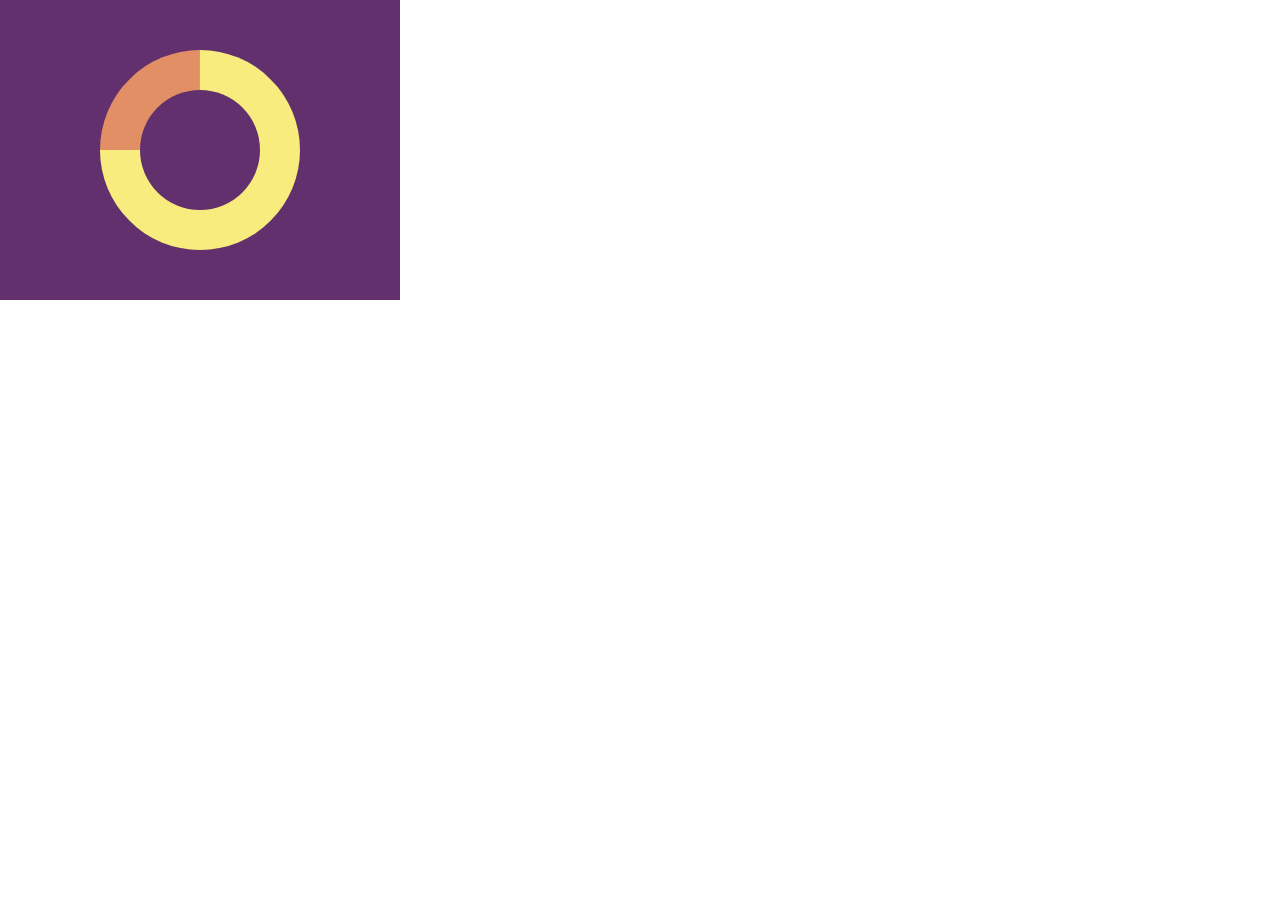
<file: cssbattle/160/index.html>
<!DOCTYPE html>
<html lang="en">
<head>
    <meta charset="UTF-8">
    <meta name="viewport" content="width=device-width, initial-scale=1.0">
    <title>Document</title>
    <link rel="stylesheet" href="main.css">
</head>
<body>
    <div class="container">
        <div class="circle"></div>
    </div>
</body>
</html>
</file>
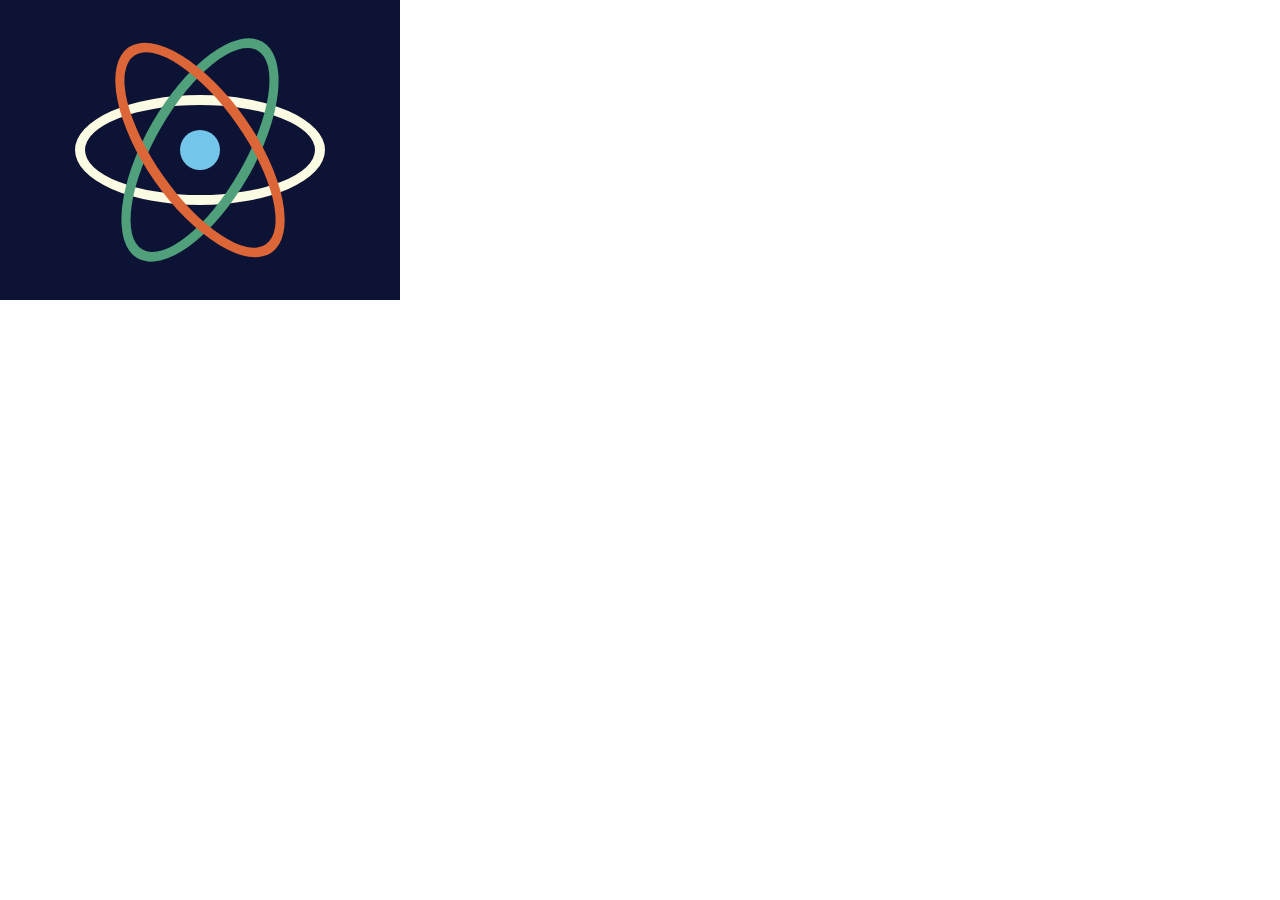
<file: cssbattle/167/index.html>
<!DOCTYPE html>
<html lang="en">
<head>
    <meta charset="UTF-8">
    <meta name="viewport" content="width=device-width, initial-scale=1.0">
    <title>Document</title>
    <link rel="stylesheet" href="main.css">
</head>
<body>
    <div class="container">
        <div class="circle center"></div>
        <div class="ellipse e1 center"></div>
        <div class="ellipse e2 center"></div>
        <div class="ellipse e3 center"></div>
    </div>
</body>
</html>
</file>
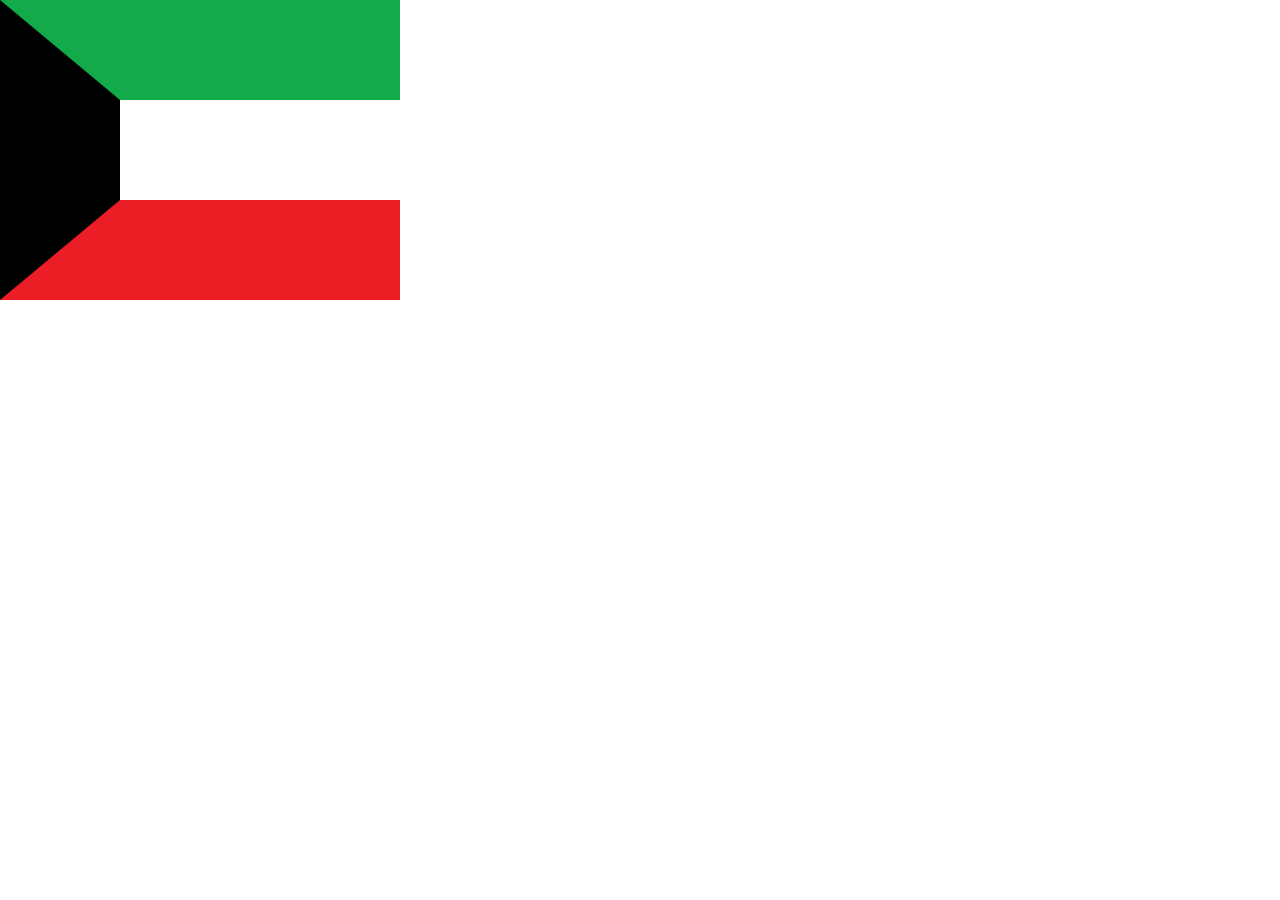
<file: cssbattle/180/index.html>
<!DOCTYPE html>
<html lang="en">
<head>
    <meta charset="UTF-8">
    <meta name="viewport" content="width=device-width, initial-scale=1.0">
    <title>Document</title>
    <link rel="stylesheet" href="main.css">
</head>
<body>
    <div class="container"></div>
</body>
</html>
</file>
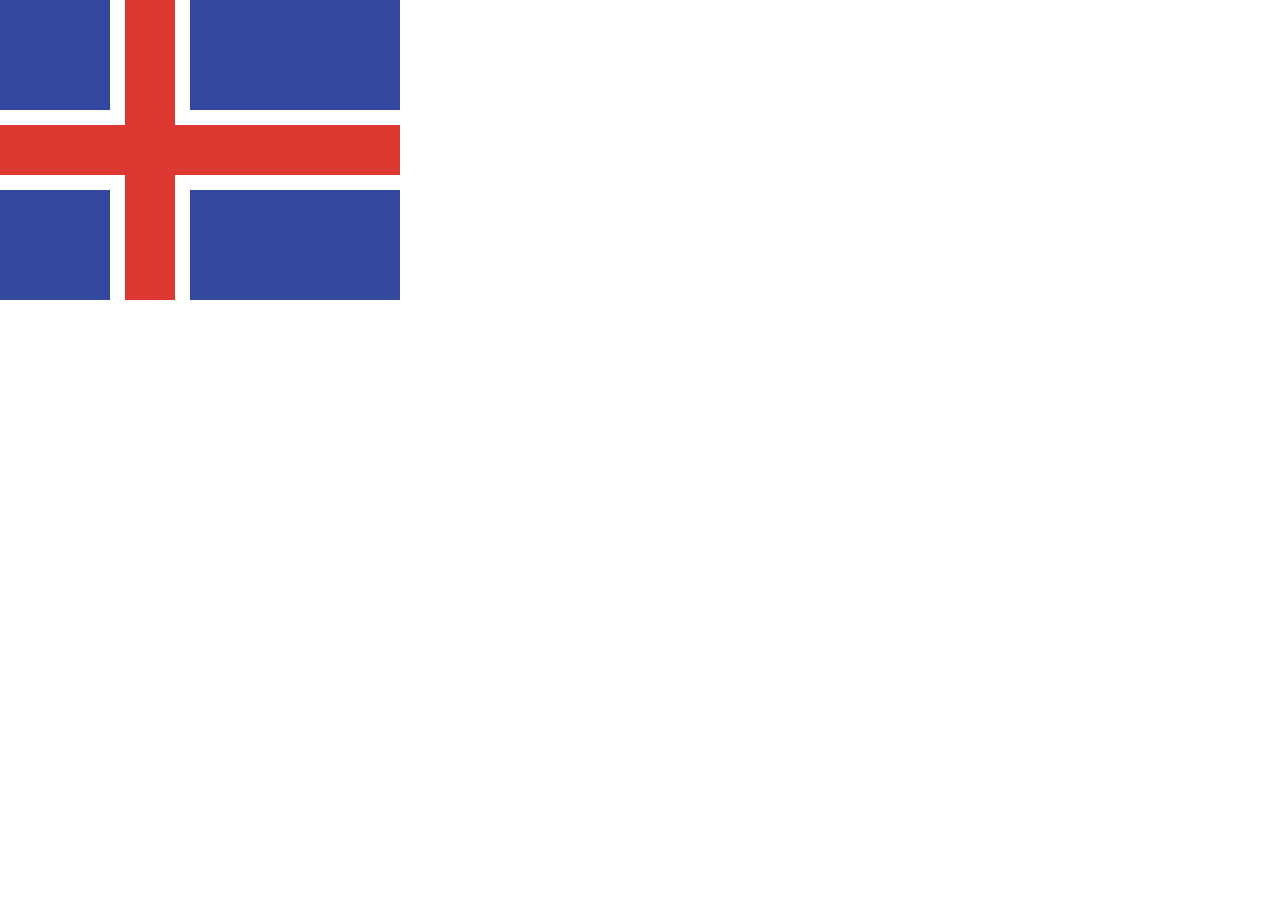
<file: cssbattle/181/index.html>
<!DOCTYPE html>
<html lang="en">
<head>
    <meta charset="UTF-8">
    <meta name="viewport" content="width=device-width, initial-scale=1.0">
    <title>Document</title>
    <link rel="stylesheet" href="main.css">
</head>
<body>
    <div class="container">
        <div class="rect r1"></div>
        <div class="rect r2"></div>
        <div class="rect r3"></div>
        <div class="rect r4"></div>
    </div>
</body>
</html>
</file>
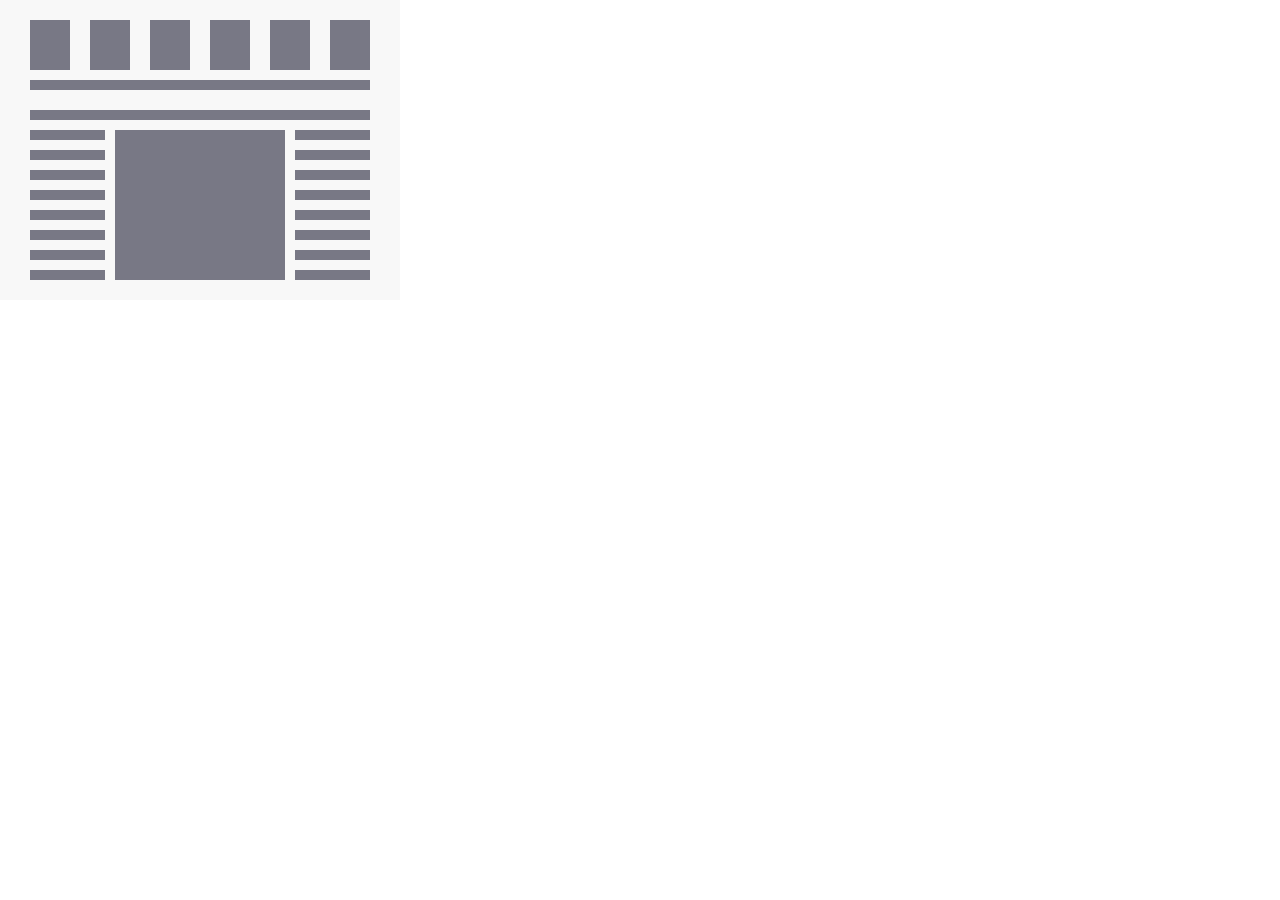
<file: cssbattle/214/index.html>
<!DOCTYPE html>
<html lang="en">
<head>
    <meta charset="UTF-8">
    <meta name="viewport" content="width=device-width, initial-scale=1.0">
    <title>Document</title>
    <link rel="stylesheet" href="main.css">
</head>
<body>
    <div class="container">
        <div class="row r1">
            <div class="rect"></div>
            <div class="rect"></div>
            <div class="rect"></div>
            <div class="rect"></div>
            <div class="rect"></div>
            <div class="rect"></div>
        </div>
        <div class="row r2">
            <div class="line"></div>
            <div class="line"></div>
        </div>
        <div class="row r3">
            <div class="cascade">
                <div class="dzoxik"></div>
                <div class="dzoxik"></div>
                <div class="dzoxik"></div>
                <div class="dzoxik"></div>
                <div class="dzoxik"></div>
                <div class="dzoxik"></div>
                <div class="dzoxik"></div>
                <div class="dzoxik"></div>
            </div>
            <div class="meeec"></div>
            <div class="cascade">
                <div class="dzoxik"></div>
                <div class="dzoxik"></div>
                <div class="dzoxik"></div>
                <div class="dzoxik"></div>
                <div class="dzoxik"></div>
                <div class="dzoxik"></div>
                <div class="dzoxik"></div>
                <div class="dzoxik"></div>
            </div>
        </div>
    </div>
</body>
</html>
</file>
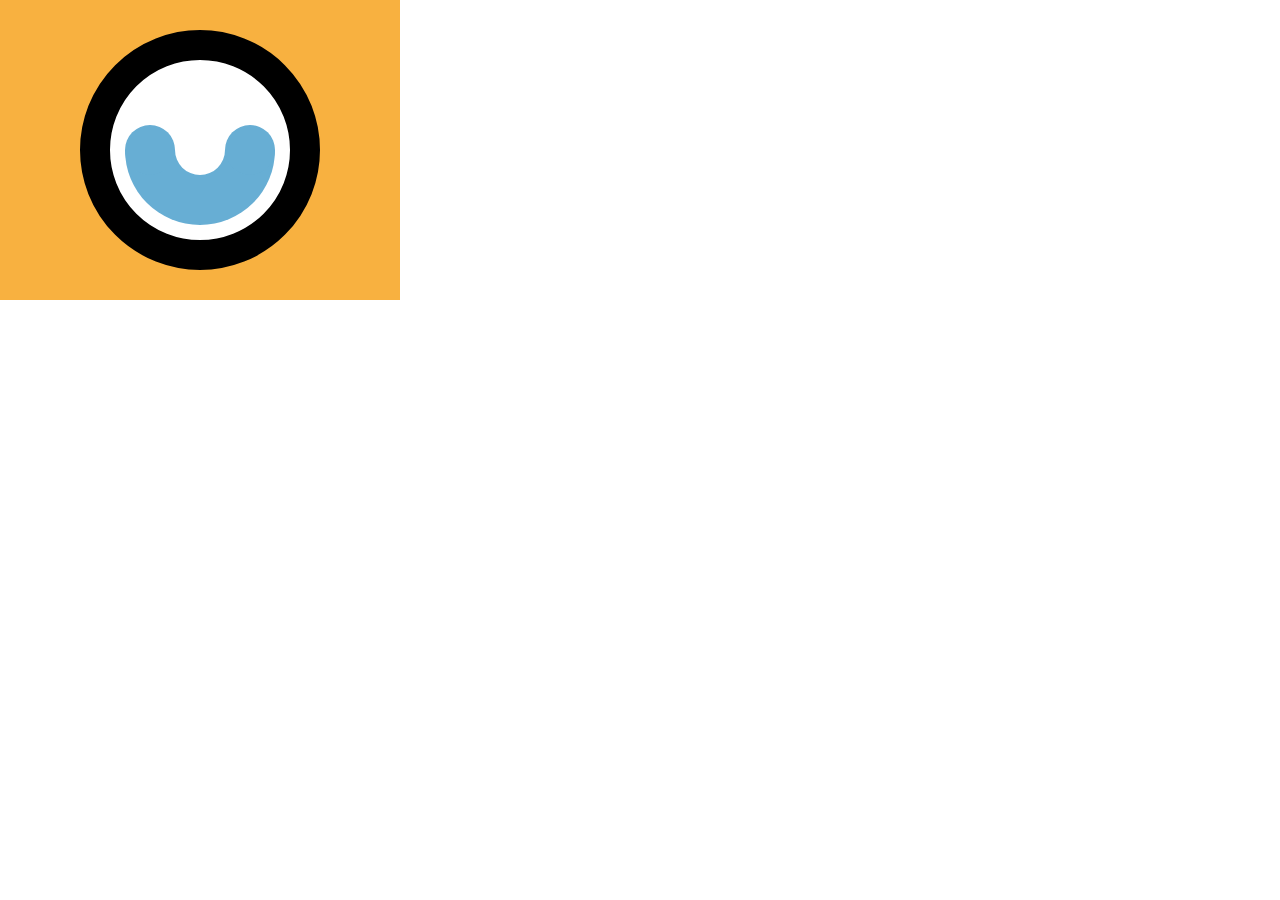
<file: cssbattle/224/index.html>
<!DOCTYPE html>
<html lang="en">
<head>
    <meta charset="UTF-8">
    <meta name="viewport" content="width=device-width, initial-scale=1.0">
    <title>Document</title>
    <link rel="stylesheet" href="main.css">
</head>
<body>
    <div class="container">
        <div class="circle">
            <div class="wrap">
                <div class="pujur p1"></div>
                <div class="pujur p2"></div>
                <div class="pujur p3"></div>
            </div>
        </div>
    </div>
</body>
</html>
</file>
<file: cssbattle/160/main.css>
* {
    box-sizing: border-box;
    margin: 0;
    padding: 0;
}
.container {
    width: 400px;
    height: 300px;
    background: #62306D;
    display: flex;
    justify-content: center;
    align-items: center;
}
.circle {
    width: 200px;
    aspect-ratio: 1 / 1;
    border-radius: 50%;
    border: 40px solid #F7EC7D;
    border-top-color: #E38F66;
    rotate: -45deg;
}
</file>
<file: cssbattle/167/main.css>
* {
    box-sizing: border-box;
    margin: 0;
    padding: 0;
}

.container {
    width: 400px;
    height: 300px;
    position: relative;
    background: #0D1335;
}

.center {
    position: absolute;
    top: 50%;
    left: 50%;
    translate: -50% -50%;
}

.circle {
    width: 40px;
    aspect-ratio: 1 / 1;
    background: #73C6EA;
    border-radius: 50%;
}
.ellipse {
    width: 250px;
    height: 110px;
    border: 10px solid;
    border-radius: 50%;
}

.e1 {
    border-color: #FBFAE2;
}
.e2 {
    border-color: #4FA07B;
    rotate: 120deg;
}
.e3 {
    border-color: #DC6638;
    rotate: -125deg
}
</file>
<file: cssbattle/180/main.css>
* {
    box-sizing: border-box;
    margin: 0;
    padding: 0;
}

.container {
    width: 400px;
    height: 300px;
    border-width: 100px 0 100px 120px;
    border-style: solid;
    border-color: #13AA4B transparent #EC1E25 #000000;
}
</file>
<file: cssbattle/181/main.css>
* {
  box-sizing: border-box;
  margin: 0;
  padding: 0;
}

.container {
  background: #de3832;
  width: 400px;
  height: 300px;
  position: relative;
}

.rect {
  position: absolute;
  background: #33499f;
  border: 15px solid #ffffff;
}

.r1 {
  width: 125px;
  height: 125px;
  border-width: 0 15px 15px 0;
  top: 0;
  left: 0;
}
.r2 {
  width: 225px;
  height: 125px;
  border-width: 0 0 15px 15px;
  top: 0;
  right: 0;
}
.r3 {
  width: 225px;
  height: 125px;
  border-width: 15px 0 0 15px;
  bottom: 0;
  right: 0;
}
.r4 {
  width: 125px;
  height: 125px;
  border-width: 15px 15px 0 0;
  left: 0;
  bottom: 0;
}
</file>
<file: cssbattle/214/main.css>
* {
    box-sizing: border-box;
    margin: 0;
    padding: 0;
}

.container {
    width: 400px;
    height: 300px;
    background: #F8F8F8;
    display: flex;
    flex-direction: column;
    gap: 10px;
    padding: 20px 30px;
}

.row {
    display: flex;
}
.r1 {
    justify-content: space-between;
}
.r2 {
    flex-direction: column;
    gap: 20px;
}
.r3 {
    gap: 10px;
    justify-content: space-between;
}
.rect {
    width: 40px;
    height: 50px;
    background: #787885;
}
.line {
    width: 100%;
    height: 10px;
    background: #787885;
}
.cascade {
    display: flex;
    flex-direction: column;
    gap: 10px;
}
.dzoxik {
    width: 75px;
    height: 10px;
    background: #787885;
}
.meeec {
    background: #787885;
    flex-grow: 1;
}
</file>
<file: cssbattle/224/main.css>
* {
    box-sizing: border-box;
    padding: 0;
    margin: 0;
}

.container {
    width: 400px;
    height: 300px;
    background: #f8b140;
    display: flex;
    justify-content: center;
    align-items: center;
}

.circle {
    width: 240px;
    aspect-ratio: 1 / 1;
    border-radius: 50%;
    border: 30px solid #000;
    background: #ffffff;
    display: flex;
    justify-content: center;
    align-items: center;
}

.wrap {
    background: linear-gradient(
        transparent 50%,
        #67AED4 50%
    );
    width: 150px;
    aspect-ratio: 1 / 1;
    border-radius: 50%;
    display: flex;
    justify-content: center;
    align-items: center;
}

.pujur {
    aspect-ratio: 1 / 1;
    flex-grow: 1;
    border-radius: 50%;

}
.p1, .p3  {
    background: #67AED4;
}
.p2 {
    background: #fff;
}
</file>
